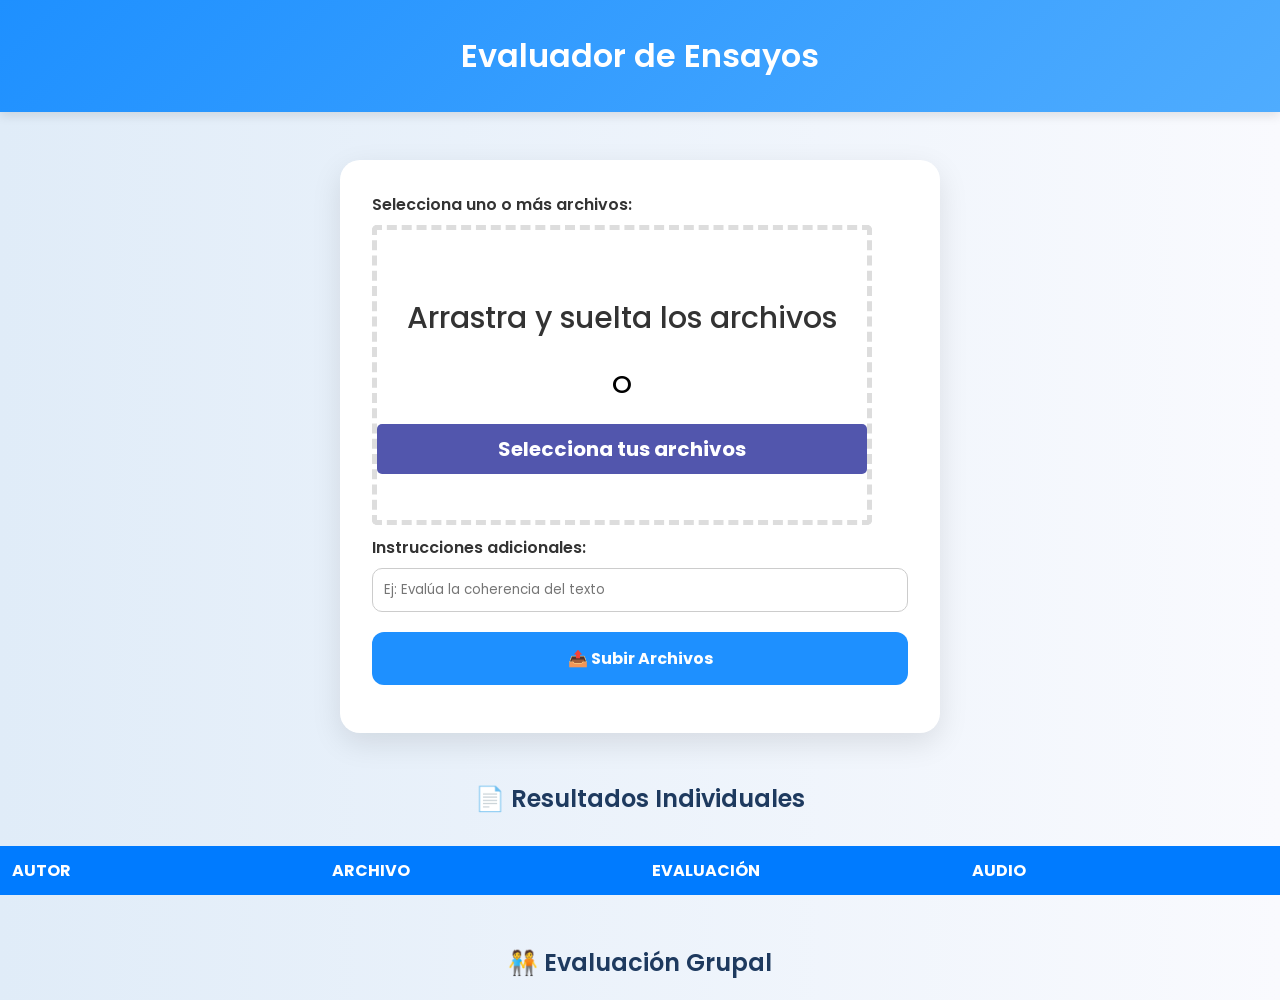
<file: Evaluación de Ensayos/Proyecto IA/frontend/index.html>
<!DOCTYPE html>
<html lang="es">
<head>
  <meta charset="UTF-8" />
  <meta name="viewport" content="width=device-width, initial-scale=1.0" />
  <title>Evaluador de Ensayos</title>
  <link href="https://fonts.googleapis.com/css2?family=Poppins:wght@400;600&display=swap" rel="stylesheet" />
  <link rel="stylesheet" href="main.css" />
</head>
<body>
  <header class="fade-in">Evaluador de Ensayos</header>

  <main>
    <div class="container fade-in">
      <form id="upload-form">
        <label for="file-input">Selecciona uno o más archivos:</label>
        
        <div class="drop-area">
          <h2>Arrastra y suelta los archivos</h2>
          <span>O</span>
          <button id="custom-button" type="button">Selecciona tus archivos</button>
          <input type="file" id="input-file" hidden multiple>
        </div>
        
        <div id="preview"></div>

        <label for="instructions">Instrucciones adicionales:</label>
        <input type="text" id="instructions" name="instructions" placeholder="Ej: Evalúa la coherencia del texto" />
      
        <button type="submit">📤 Subir Archivos</button>
        <div id="status"></div>
      </form>
    </div>

    <section>
      <h2 class="fade-in">📄 Resultados Individuales</h2>
      <div id="results">
        <table id="results-table">
          <thead>
            <tr>
              <th>Autor</th>
              <th>Archivo</th>
              <th>Evaluación</th>
              <th>Audio</th>
            </tr>
          </thead>
          <tbody id="results-body">
            <!-- Aquí se agregarán las filas dinámicamente con JavaScript -->
          </tbody>
        </table>
      </div>
    </section>

    <section>
      <h2 class="fade-in">🧑‍🤝‍🧑 Evaluación Grupal</h2>
      <div id="group-review-container"></div> <!-- Aquí se generará la tabla dinámicamente -->
    </section>
    
  
  
  </main>

  <script src="index.js"></script>
</body>
</html>
</file>
<file: Evaluación de Ensayos/Proyecto IA/frontend/main.css>
* {
    box-sizing: border-box;
    font-family: 'Poppins', sans-serif;
  }
  
  body {
    margin: 0;
    background: linear-gradient(to right, #e0ecf8, #f9fafe);
    color: #333;
  }
  
  header {
    background: linear-gradient(135deg, #1e90ff, #4facfe);
    padding: 2rem;
    text-align: center;
    color: white;
    font-size: 2rem;
    font-weight: 600;
    box-shadow: 0 4px 10px rgba(0, 0, 0, 0.1);
  }
  
  .container {
    max-width: 600px;
    margin: 3rem auto;
    background: white;
    padding: 2rem;
    border-radius: 20px;
    box-shadow: 0 10px 30px rgba(0, 0, 0, 0.1);
    transition: transform 0.3s ease;
  }
  
  .container:hover {
    transform: scale(1.01);
  }
  
  label {
    display: block;
    margin-bottom: 0.5rem;
    font-weight: 600;
  }
  
  input[type="file"],
  input[type="text"] {
    width: 100%;
    padding: 0.7rem;
    margin-bottom: 1.2rem;
    border: 1px solid #ccc;
    border-radius: 10px;
  }
  
  button {
    background: #1e90ff;
    color: white;
    border: none;
    padding: 0.9rem 1.5rem;
    border-radius: 12px;
    font-weight: bold;
    font-size: 1rem;
    width: 100%;
    cursor: pointer;
    transition: background 0.3s ease, transform 0.2s ease;
  }
  
  button:hover {
    background: #0d75d8;
    transform: scale(1.02);
  }
  
  

  
  h2 {
    text-align: center;
    color: #1e3a5f;
    margin-top: 2.5rem;
    font-weight: 600;
  }
  
  .fade-in {
    animation: fadeIn 1.2s ease-out forwards;
  }
  
  @keyframes fadeIn {
    from {
      opacity: 0;
      transform: translateY(10px);
    }
    to {
      opacity: 1;
      transform: translateY(0);
    }
  }
  
    /* ====== Estilos Generales ====== */
  table {
    width: 100%;
    border-collapse: separate;
    border-spacing: 0 10px;  /* Espacio entre filas */
    font-family: "Poppins", sans-serif;
    table-layout: fixed; /* 🔥 Evita que las celdas sean demasiado anchas */
  }

  /* ====== Encabezados de la Tabla ====== */
  th {
    background-color: #007bff;
    color: white;
    padding: 12px;
    text-align: left;
    font-weight: bold;
    text-transform: uppercase;
    word-wrap: break-word; /* 🔥 Asegura que el texto se ajuste */
  }

  /* ====== Filas y Celdas ====== */
  td {
    background: white;
    padding: 15px;
    border-radius: 10px;
    box-shadow: 0 2px 10px rgba(0, 0, 0, 0.1);  /* Efecto de tarjeta */
    
  }

  /* ====== Evaluación (Diseño Tipo Tarjeta) ====== */
  .evaluation-container {
    background: #f8f9fa;
    padding: 12px;
    border-radius: 8px;
    border-left: 5px solid #007bff;
  }

  /* ====== Textos Destacados ====== */
  .evaluation-container strong {
    color: #007bff;
    font-weight: 600;
    display: block;
    margin-top: 8px;
  }

  /* ====== Audio ====== */
  audio {
    width: 100%; /* Hace que el audio ocupe el ancho completo */
    max-width: 100%; /* Evita que se desborde */
  }


  .full-width-audio {
    width: 100%; /* Hace que el audio ocupe el ancho total de su contenedor */
    max-width: 100%; /* Evita que sobrepase la columna */
  }


  /* ====== Ajustes en Responsividad ====== */
  @media (max-width: 768px) {
    table {
        display: block;
        overflow-x: auto;
        white-space: nowrap;
    }

    td {
        display: block;
        width: 100%;
    }
  }




    /* Hacer que la tabla sea responsive */
    @media (max-width: 768px) {
      table {
        width: 100%;
      }

      th, td {
        padding: 0.5rem;
        font-size: 0.9rem;
      }
    }
  
    .evaluation-table {
      width: 100%;
      border-collapse: collapse;
      margin-top: 20px;
      background-color: #f8faff;
      border-radius: 10px;
      overflow: hidden;
      box-shadow: 0px 4px 8px rgba(0, 0, 0, 0.1);
  }
  
  .evaluation-table th {
      background-color: #3b82f6;
      color: white;
      padding: 10px;
      text-align: left;
      font-size: 18px;
  }
  
  .evaluation-table td {
      padding: 10px;
      border-bottom: 1px solid #ddd;
  }
  
  .evaluation-table audio {
      width: 100%;
  }
  
    
  
  #status {
    text-align: center;
    margin-top: 1rem;
    font-weight: bold;
  }
  
  .drop-area {
    border: 5px dashed #ddd;
    height: 300px;
    width: 500px;
    border-radius: 5px;
    display: flex;
    align-items: center;
    justify-content: center;
    flex-direction: column;
    transition: all 0.3s ease-in-out;
  }
  
  
  .drop-area.active {
    background-color: #b8d4fe;
    color: black;
    border: 2px dashed #618ac9;
  }
  
  .drop-area h2 {
    font-size: 30px;
    font-weight: 500;
    color: #333;
  }
  .drop-area span {
    font-size: 25px;
    font-weight: 500;
    color: #000;
  }
  
  .drop-area button{
    padding: 10px 25px;
    font-size: 20px;
    border: 0;
    outline: none;
    background-color: #5256ad;
    color: white;
    border-radius: 5px;
    cursor: pointer;
    margin: 20px;
  }

  .file-container {
    display: flex;
    align-items: center;
    gap: 10px;
    padding: 10px;
    border: solid 1px #ddd;
  }
  
  #preview {
    margin-top: 10px;
  }
  
  .status-text {
    padding: 0 10px;
  }

  .success{
    color: #52ad5a
  }
  .failure {
    color: #ff0000
  }
</file>
